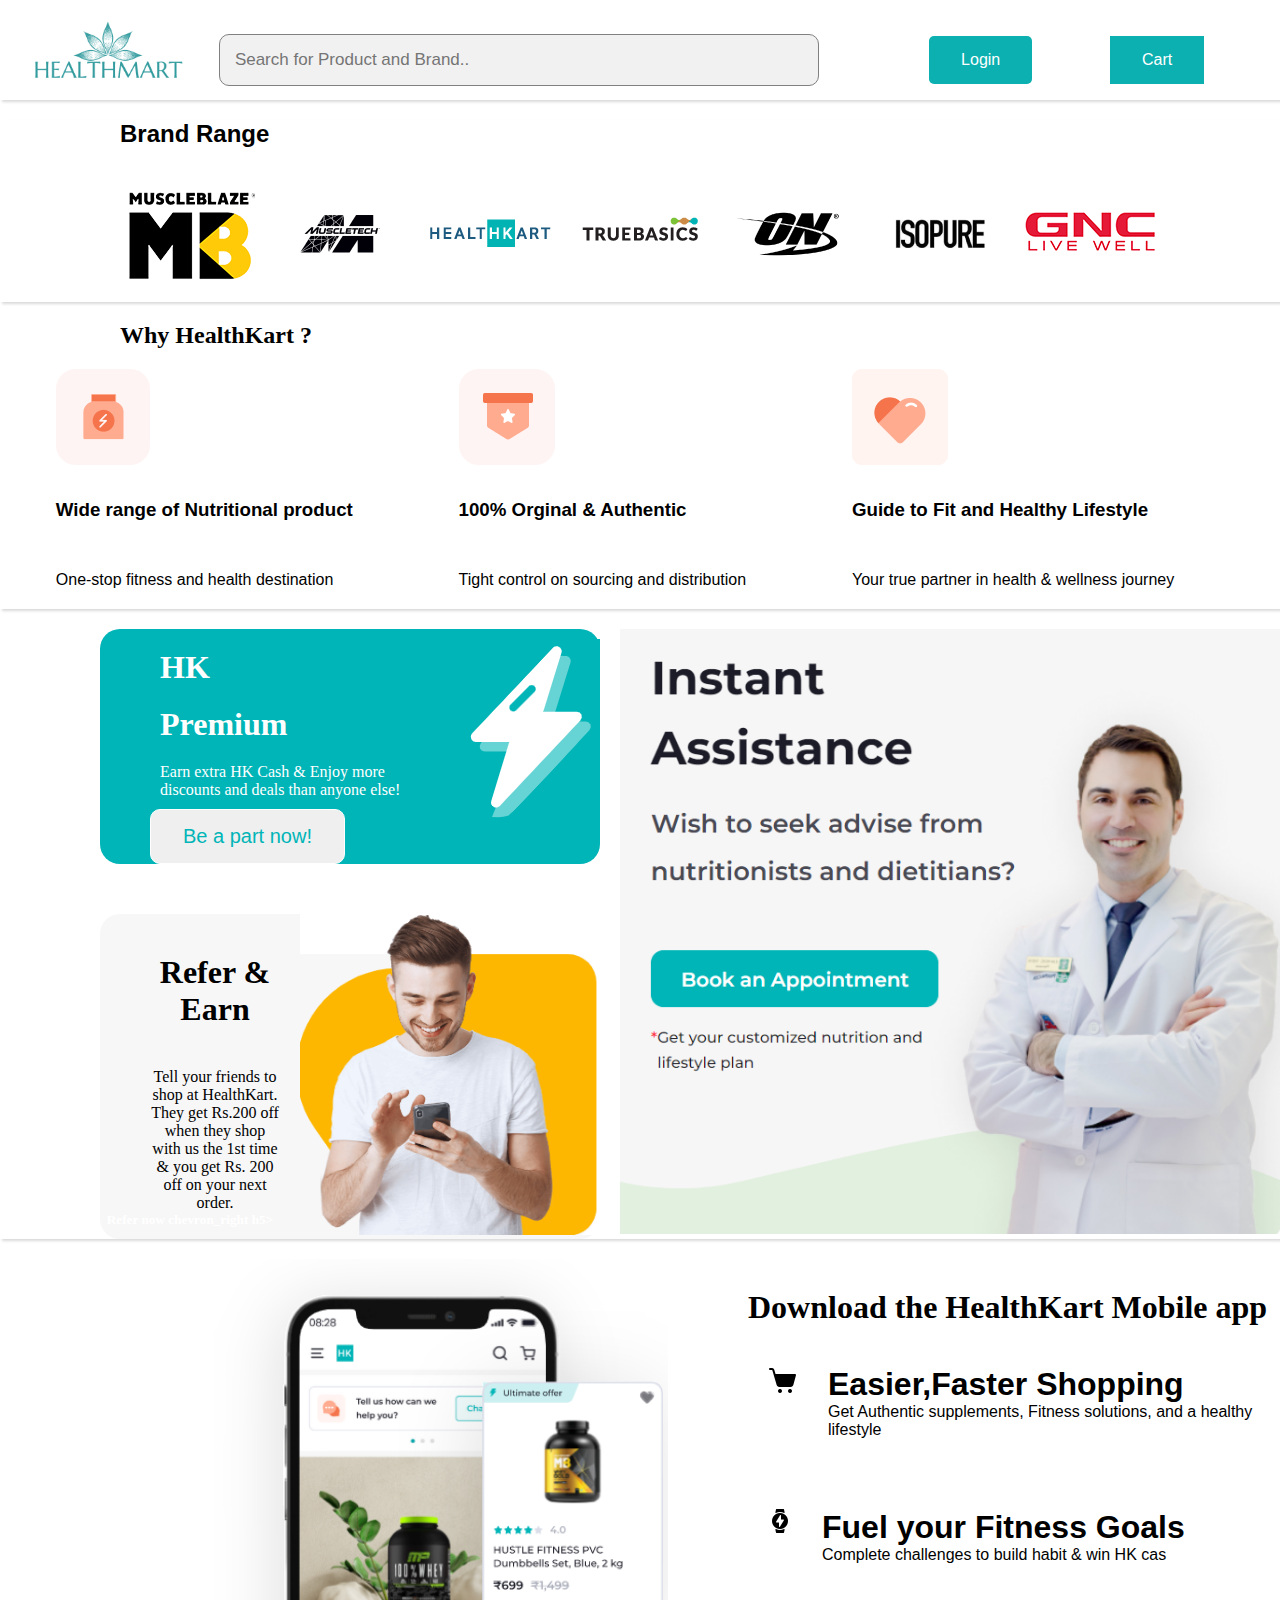
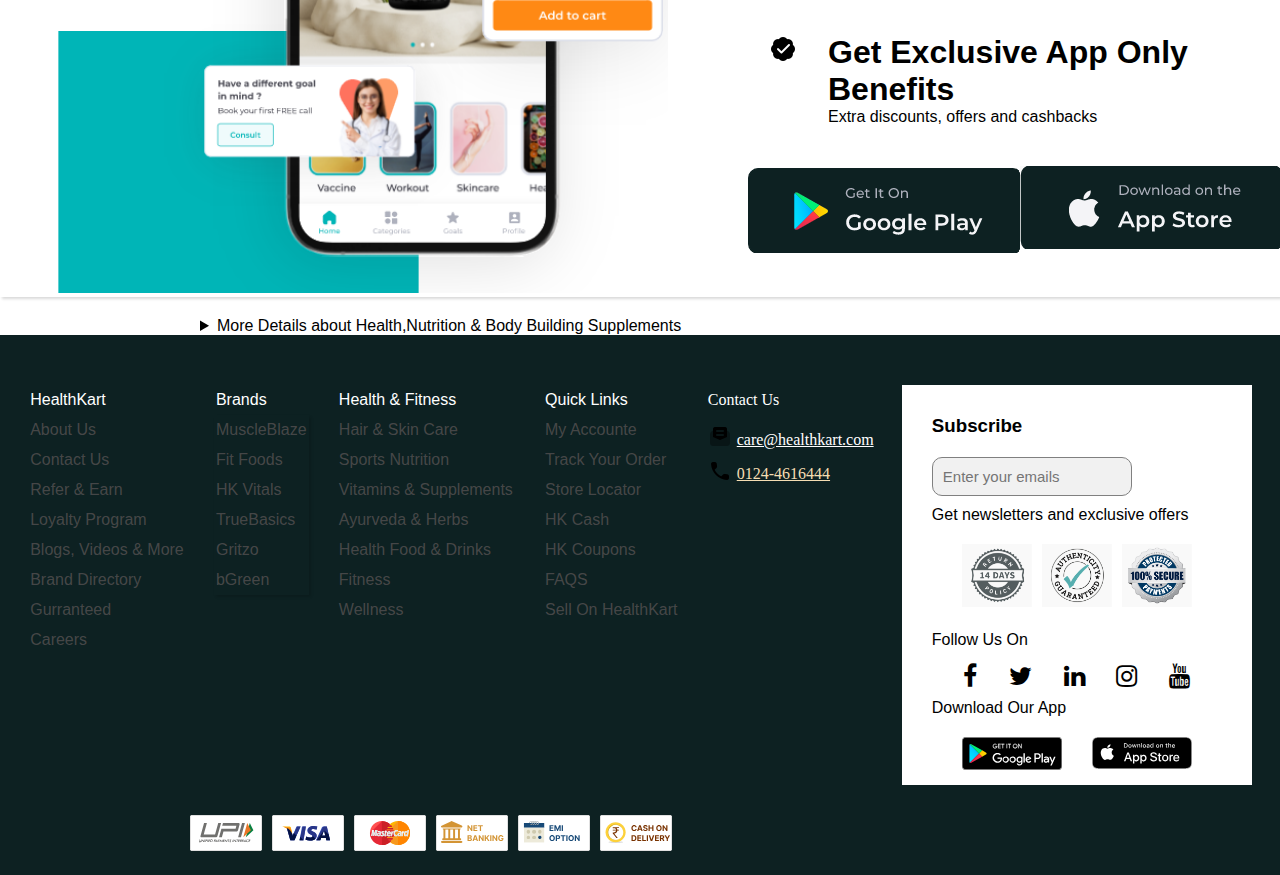
<file: images/index.html>
<!DOCTYPE html>
<html lang="en">
<head>
    <meta charset="UTF-8">
    <meta http-equiv="X-UA-Compatible" content="IE=edge">
    <meta name="viewport" content="width=device-width, initial-scale=1.0">

    <link rel="stylesheet" href="https://cdnjs.cloudflare.com/ajax/libs/font-awesome/4.7.0/css/font-awesome.min.css">
    <link rel="stylesheet" href="https://fonts.googleapis.com/css2?family=Material+Symbols+Outlined:opsz,wght,FILL,GRAD@20..48,100..700,0..1,-50..200" />
    

    <link rel="stylesheet" href="./index.css">
    <title>HealthKart</title>

    
</head>
<body>

   <nav>
    
    <div class="imgInput">
    <div id="logoImg">
        <img src="./new_logo.png" alt=""> 
    </div>

    <div class="search">

         <!-- <i class="fa fa-search"></i> -->
        <form class="example" action="action_page.php">

             <input type="text" placeholder="Search for Product and Brand.." name="search">
          </form>
    </div>
</div>
</div>

     <div class="loginCart">
    <div id="login">
       <button>Login</button>
       </div>

       <div id="cart">
        <button>Cart</button>
       </div>
    </div>
   </nav>

   
   <!-- <header class="header"> -->

    <!-- <div class="container">

        <div class="row">

            <!-- menu start here -->
           <!-- <div class="header-item item-center">

            <navbar class="menu">

                <ul class="menu-main">

                <li class="menu-item-has-children">
                   <i class="fa fa-bars"></i> 
                   <a href="#" class="shop">Shop By Category</a>

                   <div class="sub-menu ">
                    <ul class="cat">
                        <li><a href="#">Sports Nutrition </a></li>
                        <li><a href="#">Vitamins & Supplements</a></li>

                        <li><a href="#">Ayurveda & Herbs</a></li>

                        <li><a href="#">Health Food & Drinks</a></li>

                        <li><a href="#">Fitness</a></li>

                        <li><a href="#">Wellness</a></li>
                    </ul>
                   </div>

                   <div class="protines">
                    <div class="protins-data">
                        <ul>
                            <tr>


                            </tr>
                           
                        </ul>
                    </div>
                   </div>

                </li>

                
                <li>
                    <a href="#">Best Sellers</a>
                </li>

                
                <li>
                    <a href="#">Brands</a>
                </li>

                
                <li>
                    <a href="#">Deals</a>
                </li>

                
                <li>
                    <a href="#">Blogs</a>
                </li>

                
                <li>
                    <i class="fa fa-gift"></i><a href="#">Gift Card</a>
                </li>

                
                 <li>
                    <a href="#">Custom Support</a>
                </li>
               
                
                <li class="location">
                
                    <i class="material-symbols-outlined">
                        location_on
                    </i><a href="#">location</a>
                </li>
             </ul>
            </navbar>

           </div>


        </div> 
    </div> --> 
   <!-- </header> - -->

 
  
    <div class="brand">


        <div class="brand-range">

            <h2 class="para">
                Brand Range
            </h2>
        </div>
        
        <div id="brandImg">


            <div id="MB">
                <img src="./MB.webp" alt="">
            </div>

            <div class="muscletech">
    
                <img src="./muscletech.webp" alt="">
            </div>

              <div id="healthKartImg">
                <img src="./healthKart.webp" alt="">
              </div>

              <div id="trueBasics">
                <img src="./truebasics.webp" alt="">
              </div>

              <div id="on">
                <img src="./ON.webp" alt="">
              </div>

              <div id="isopure">
                <img src="./ISOPure.webp" alt="">
              </div>

              <div id="gnc">
                <img src="./GNC.webp" alt="">
              </div>

              <!-- <div id="dym">
                <img src="./Dymatize.webp" alt="">
              </div> -->

        </div>
        
    </div>

    <div id="whyHelthKart">

       <div class="healthKartQues">

        <h2 class="why">
            Why HealthKart ?
        </h3>
       </div>

       <div class="whyHealthKartAns">

        <div class="wideRang">

            <img src="./wideRange.webp" alt="">
            <h3 class="para-1">Wide range of Nutritional product</h4>

            <p class="para-1">
                One-stop fitness and health destination
            </p>
        </div>

        <div class="Original-Auth">

            <img src="./originalOnthi.webp" alt="">
            <h3 class="para-1">100% Orginal & Authentic</h4>

            <p class="para-1">
                
                Tight control on sourcing and distribution
            </p>
        </div>

        <div class="Guide-to-fit">

            <img src="./heart.webp" alt="">
            <h3 class="para-1">Guide to Fit and Healthy Lifestyle</h4>

            <p class="para-1">
                
                Your true partner in health & wellness journey
                
            </p>
        </div>


       </div>

    </div> 
    <div class="main-container">
    <div class="container">

        <div class="premium-earn">

            <div class="premium-para">
               
            <h1 class="pm">HK</h1>
            <h1 class="pm">Premium</h1>

            <p class="pm">Earn extra HK Cash & Enjoy more discounts and deals than anyone else!</p>
            <button class="pmBut">Be a part now!</button>
            </div>
            
            <div class="premium-img">
                <img src="./primum-new.png" alt="">
            </div>

        </div>
        <div class="earn">
            <div class="earn-data">
            <h1 class="earn-para">Refer & Earn</h1>
            <p class="earn-para">
                Tell your friends to shop at HealthKart. They get Rs.200 off when they shop with us the 1st time & you get Rs. 200 off on your next order.
            </p>
            <h5 class="refer">Refer now <span class="material-icons-outlined">
                chevron_right
                </span> h5>
            </div> 
            
            <div class="earn-img">
                <img src="./man-phone.png" alt="">
            </div>
        </div>
    </div>

    <div class="doctor-container">
        <img src="./doctor_new.png" alt="">
    </div>
</div>



<!-- container 4 starts here -->
<div class="container-2">

    <div class="phone-img">
        <img src="./phone-mix.png" alt="">
    </div>

     <div class="download">
        <div class="heading">
            <h1 class="download-para">Download the HealthKart Mobile app</h1>
        </div>
        

        <div class="shoping">
        <div class="cart-img">
            <img src="./cart.png" alt="">
        </div>
        <div class="cart-para">
            <h1>Easier,Faster Shopping</h1>
            <p>Get Authentic supplements, Fitness solutions, and a healthy lifestyle</p>
        </div>
            

        </div>

        <div class="fuel">
            <div class="fuel-img">
                <img src="./watch-fuel.png" alt="">
            </div>
            <div class="fuel-para">
                <h1>Fuel your Fitness Goals</h1>
                <p>Complete challenges to build habit & win HK cas</p>
            </div>
                
    
            </div>

            <div class="verified">
                <div class="verified-img">
                    <img src="./verified-account.png" alt="">
                </div>
                <div class="verified-para">
                    <h1>Get Exclusive App Only Benefits</h1>
                    <p>Extra discounts, offers and cashbacks</p>
                </div>
                    
        
                </div>
                <div class="store">
                    <div class="google-play">
                     <img src="./google.png" alt="">
                    </div>
                    <div class="app-store">
                    <img src="./apple_store.png" alt="">
                    </div>
                </div>
    </div> 

    
</div>

<!-- conatiner 5 starts here -->

<div class="details">
    <details>
        <summary>More Details about Health,Nutrition & Body Building Supplements</summary>
      
        <div class="first-datails">

            <h5>HealthKart Health, Nutritional & Bodybuilding Supplements Destination</h5>

            <p class="para-cont5">HealthKart was established in March 2011. This company started with a few employees but transitioned into a full-fledged online platform within just a few years. By 2019, HealthKart introduced the certified, well-known Indian and international brands to its platform, and that is increasing in number each passing year.</p>
    
            <p class="para-cont5">Today HealthKart has become the best in its game because of:</p>
    
            <ul>
                <li>
                    Great online appearance
                </li>
    
                <li>Informational content</li>
    
                <li>Loyalty programs for its customers to experience hassle-free and pocket-friendly shopping experiences.</li>
                <li>Better services and authentic products</li>
                <li>Overall, HealthKart focuses on covering every single requirement related to health and fitness.</li>
            </ul>
        </div>
        <hr>
        <div class="healthkart-special">

            <h5>
                What Makes HealthKart Special?
            </h5>
            <p class="para-cont5">HealthKart is dedicated to providing everything that you will need in your journey towards a fitter you. From whey protein, vitamin c tablet, fat burners, mass gainers, weight gainers to herbal supplements like shatavari churna, to other bodybuilding supplements and nutritional supplements that you need, HealthKart is your one stop shop. There are several features that set HealthKart apart, such as:</p>

            <ul>
                <li>
                    The widest range of top bodybuilding supplements.
                </li>
                <li>Option to compare products before purchasing them.</li>
                <li>Learn about the products that you are purchasing in detail</li>
                <li>Benefit from exclusive discounts and offers</li>
                <li>Buy only authentic products sourced directly from the manufacturers.</li>
                <li>Highest safety standards.</li>
                <li>Easy return and delivery policies.</li>
            </ul>
            
        
        </div>
        <hr>

       
       
        <div class="house-of-healthkart">
            <h5>House Of HealthKart: Affordable Health Supplements Are At A Click Away</h5>

            <p class="para-cont5">For all fitness enthusiasts, the right nutrition is of prime importance. Ensuring that your body gets the fuel it needs to keep up with your rigorous fitness regime is not easy, given the time constraints and busy schedules. HealthKart resolves this dilemma by bringing to you premium high-performance top nutritional products and online health consultation under one portal. This allows you to compare, choose and purchase the right products for your requirements and to match your training schedule perfectly. HealthKart is your ideal platform for all nutrition, health and fitness products. We serve millions of customers through our dedicated online and offline channels to ensure that they are able to reach their fitness goals, whether they are general or specific.</p>
           
        </div>
        <hr>
        <div class="sports-nutrition">
            <h5>Sports Nutrition Supplement : Fuel Your Workout Regime</h5>
            <p class="para-cont5">Our sports nutrition supplements range include a variety of powders, drinks, and pills that are especially formulated to enhance athletic performance or fill the dietary gaps who are into sports or workout on a regular basis. But we recommend talking to your doctor first before choosing any supplement to avoid any side effects in the future. Because working with a dietician or specialist will help you make the best decision about including sports supplements in your diet to meet your athletic and health goals.</p>
            <ul>
                <li>
                    <strong> Whey Protien:</strong><span>If you are into bodybuilding, whey protein make for an essential part of your diet. It is enriched with premium quality protein for better muscle build up and post workout recov</span>
                </li>
                <li><strong>Whey Protein Isolate:</strong><span>Enriched with higher protein content, less carbs, lactose and fat, whey Protein Isolates is ideal for all those striving for lean muscle gains. You can choose the one as per your taste and preference</span></li>
                <li><span>Mass Gainer:</span><span>Enriched with healthy carbs and protein, mass gainers make for an ideal bulking supplement for bodybuilders and weight trainers.</span></li>
                <li><strong>BCAA:</strong><span>Recover from muscle breakdown post a heavy duty workout, BCAAs play a vital role in speedy and effective recovery of muscles.</span></li>
                
            </ul>
            
        </div>
        <hr>
       
        <div class="vitamin">
           <h5>Vitamin & Supplements : For One’s Overall Well-Being</h5>

           <p class="para-cont5">Vitamins and minerals are one of the two main types of nutrients that the body needs to survive and to stay in optimal health. There are 13 essential vitamins that the body needs to keep working properly, and minerals also help in proper body function. Minerals are the elements that can be found on the earth and in a variety of foods. It is better to get all these nutrients from your food instead of a pill. However, nowadays, it is not possible to get all the nutrients from the food, and that's where vitamins and minerals supplements come in. At HealthKart, we have got multivitamins in liquid, pill, and gummy form to suit every age group nutritional requirement.</p>
           <ul>
            <li><strong>Multivitamin :</strong><span>Multivitamin Capsule helps build up body immunity to fight off infections. At HealthKart, we have got varieties of multivitamin capsules to meet your nutrition requirements.</span>

            </li>
            <li><strong>Omega 3 :</strong><span>For good immunity, endurance, and strength consider adding Omega 3 Capsule in your daily diet.
                Fish Oil : Whether its immunity, inflammation issues in the body or to build up endurance fish oil capsules are the best pick. Overall, it offers benefits from tip to toe.</span></li>
            <li><strong>Biotin:
            </strong><span>It is essential for good hair, skin and nails. Biotin is a part of the vitamin B family and helps in keeping up good overall health of the body. Also, for better vision health try lutein and zeaxanthin.</span></li>
            <li><strong>Fish Oil :</strong><span>Whether its immunity, inflammation issues in the body or to build up endurance fish oil capsules are the best pick. Overall, it offers benefits from tip to toe.</span></li>
            <li><strong>Calcium</strong><span>Give your bones the right nourishment with Calcium in your diet.</span></li>
            
        </ul>
        
        </div>
        <hr>
       
        <div class="ayurveda">
            <h5>Ayurveda & Herbs: For Better Immunity & Strength</h5>
            <p class="para-cont5">Ayurveda is a perfect combination of science and healthy living. It is famous for its amazing natural healing ways that improve general wellness and balance the human body and mind. The ayurvedic herb is the essential part of the ayurvedic medicine system. Ayurveda herbs have been in use since ancient times to boost immunity, healthy hair, skin, etc and to promote mental clarity. The active ingredients are derived from flowers, roots, bark and leaves. Herbs and efficient in balancing the level in body and mind.</p>

            <ul>

            <li><strong>Safed Musli :</strong><span>Looking for safe and effectives ways to improve sexual performance issues or general overall health in both men and women? Go for Safed musli powder and horny goat weed capsules as they are mainly used to treat stress-related issues.</span></li>
            <li><strong>Green Coffee Bean Extracts</strong><span>It plays a vital role in weight management. Green coffee beans also helps in appetite control & boosts the metabolism of the body.</span></li>
            <li><strong>Green Tea Extract :</strong><span>For good immunity and good weight management green tea extract is the right choice.</span></li>
            <li><strong>Garcinia Cambogia:</strong><span> If you are looking for something that helps in controlling appetite and boost metabolism, garcinia cambogia extract is what you need.</span></li>
            <li><strong>Wheat Grass: </strong><span>Wheatgrass is loaded with antioxidants and nutrients and provides various health benefits. Wheat grass powder improves metabolism and helps in weight loss. It's an ideal choice if you want to maintain your weight, as it is low in calories and contains no fat.</span></li>
            <li><strong>Milk Thistle:</strong><span>It is enriched with powerful antioxidants which help the body to flush out toxins more effectively. Milk thistle is a dietary supplement which is used for hepatitis, indigestion, diabetes, and other conditions.</span></li>

            <li><strong>Bhringraj:</strong><span>This amazing herb powder offers various health benefits such as it is effective in managing liver toxicity and high cholesterol. Bhringraj powder can also prevent seizures and promote heart health.</span></li>
            </ul>
          
        </div>
        <hr>

        <div class="healthakart-right">
            <h5>Why HealthKart Is The Right Choice For Health Supplements</h5>

            <ul>
                <li><strong>Get a wide range of products in one go:</strong><span>No matter what supplements you need, we make sure that you can find it on HealthKart. Our wide range of products includes whey protein, mass gainers, fish oil, amino acids and any other health supplement that you may require. This allows buyers to compare the prices and features such as the nutritional value of the products before purchasing them.</span></li>
                <li><strong>Invest only in authentic brands:</strong><span>Every product that you order with Healthkart guarantees authenticity and is sourced directly from the manufacturer and tested to ensure that it is safe for you to consume. This includes premium brands and products such as ON Gold Standard Whey Protein, MuscleBlaze Whey Gold, Ultimate Nutrition Prostar, Muscletech Nitrotech and a lot more.</span></li>
                <li><strong>Detailed information on all products:</strong><span>Before you purchase a product such as Whey Protein Isolate or a Whey Protein Concentrate, ensure that you understand the features of the product and what you exactly need to reach your fitness goals. HealthKart provides detailed information on every product including nutritional content, when to use it, why you need it and even how you must use it. This allows customers to make an informed decision each time.</span></li>
                <li><strong>Consultations with experts:</strong><span>HealthKart gives you access to a panel of experienced and certified fitness experts and nutrition experts to answer any query that you may have with respect to your health and fitness. You can call or send emails to connect with these experts to have your queries resolved at absolutely no cost.</span></li>
                <li><strong>Shop by goals:</strong><span>The products that are available on HealthKart are segregated as per the goals and concerns that they address. You can choose products for a range of health and fitness concerns such as lean muscle building, weight gain, weight loss, diabetic care, skin and hair care, bone and joint care, heart care, brain and memory and also immunity. You can also find products focused on Men’s Health, Women’s Health, Elderly Health and Children’s Health specifically.</span></li>
            </ul>
        </div>
        <hr>
       
    </details>

</div>
<!-- last container footer -->
<footer>

<div id="footer">

<div class="footer-info">

    <div class="aboutUs">
    <li>
        <a href="#" class="shop">HealthKart</a>
    </li>
          <div class="cont-abt">
          
            <li ><a href="#">About Us </a></li>
            <li><a href="#">Contact Us</a></li>

            <li><a href="#">Refer & Earn</a></li>

            <li><a href="#">Loyalty Program</a></li>
            <li><a href="#">Blogs, Videos & More</a></li>
            <li><a href="#">Brand Directory</a></li>

            <li><a href="#">Gurranteed</a></li>

            <li><a href="#">Careers</a></li>

          </div>
            
        
   </div>
        


    <div class="brand-foot">

     <li>
        <a href="#" class="shop">Brands</a>
     </li>
       
            <div class="brand">
                <li ><a href="#">MuscleBlaze </a></li>
                <li><a href="#">Fit Foods</a></li>
    
                <li><a href="#">HK Vitals</a></li>
    
                <li><a href="#">TrueBasics</a></li>
                <li><a href="#">Gritzo</a></li>
                <li><a href="#">bGreen</a></li>
            </div>
            
            
    </div>

    <div class="health">

        <li>
            <a href="#" class="shop">Health & Fitness</a>
        </li>
           

        <div class="health-fit">

            <li ><a href="#">Hair & Skin Care
            </a></li>
               <li><a href="#">Sports Nutrition</a></li>
   
               <li><a href="#">Vitamins & Supplements</a></li>
   
               <li><a href="#">Ayurveda & Herbs</a></li>
               <li><a href="#">Health Food & Drinks</a></li>
               <li><a href="#">Fitness</a></li>
               <li><a href="#">Wellness
            </a></li>

        </div>
           
            
       </div>

       <div class="quick">

        <li>
            <a href="#" class="shop">Quick Links</a>
        </li>
         
           <div class="quick-links">

            <li ><a href="#">My Accounte
            </a></li>
               <li><a href="#">Track Your Order</a></li>
   
               <li><a href="#">Store Locator</a></li>
   
               <li><a href="#">HK Cash</a></li>
               <li><a href="#">HK Coupons</a></li>
               <li><a href="#"> FAQS</a></li>
               <li><a href="#">Sell On HealthKart

            </a></li>
               

           </div>
               
       </div>

       <div class="contact-us">

             Contact Us
        <div class="mesg-class">

            <div class="mesg-img">
                <img src="./message.png" alt="">
               </div>
               <div>
               <a href="#">care@healthkart.com
            </a>
               </div>
              

        </div>

        <div class="call-class">

            <div class="call-img">
                <img src="./phone.png" alt="">
               </div>
               <div>
                <a href="">0124-4616444</a>
               </div>
              

        </div>
        

       </div> 
      


       <div class="subscribe">

           <div>
            <h3>Subscribe</h3>
           </div>
           <div class="eamil-form">
              <form class="email" action="action_page.php">
  
                 <input type="text" placeholder="Enter your emails" name="search">

                
               </form>
               <p class="offers">Get newsletters and exclusive offers</p>
              
           </div>

           <div class="offers-img">

            <div class="days">
                <img src="./14_days.png" alt="">
            </div>
            <div class="garantiee">
                <img src="./aunth_garantiee.png" alt="">
            </div>
            <div class="secure">
                <img src="./secure.png" alt="">
            </div>
           </div>

           <div class="follow-us" >
            <p>Follow Us On</p>

            <div class="social-media-img">
                <div class="face">
                    <i class="fa fa-facebook"></i>
                </div>
                <div class="twiter">
                    <i class="fa fa-twitter"></i>
                </div>
                <div class="linked-in">
                    <i class="fa fa-linkedin"></i>
                </div>

                <div class="insta">

                    <i class=" fa fa-instagram"></i>

                </div>

                <div class="tube">
                    <i class="fa fa-youtube"></i>
                </div>
            </div>
           </div>
           <div>
           <p class="download-appstore">Download Our App</p>
           <div class="download-app">
            
            <div class="google-play">
                <img src="./google-badge.svg" alt="">
            </div>

            <div class="apple-app">
                <img src="./app-store-new.svg" alt="">
            </div>
           </div>
           </div>
       </div>

</div>




   <div class="footer-img">

      <div>
        <img src="./upi.svg" alt="">
      </div>

      <div>
        <img src="./visa-new.svg" alt="">
      </div>
    <div>
        <img src="./master-card.svg" alt="">
    </div>
    <div>
        <img src="./net-baking.svg" alt="">
    </div>
    <div>
        <img src="./emi.svg" alt="">
    </div>
    <div>
        <img src="./cash.svg" alt="">
    </div>

    </div>
 
</div>



</footer>




</body>
</html>
</file>
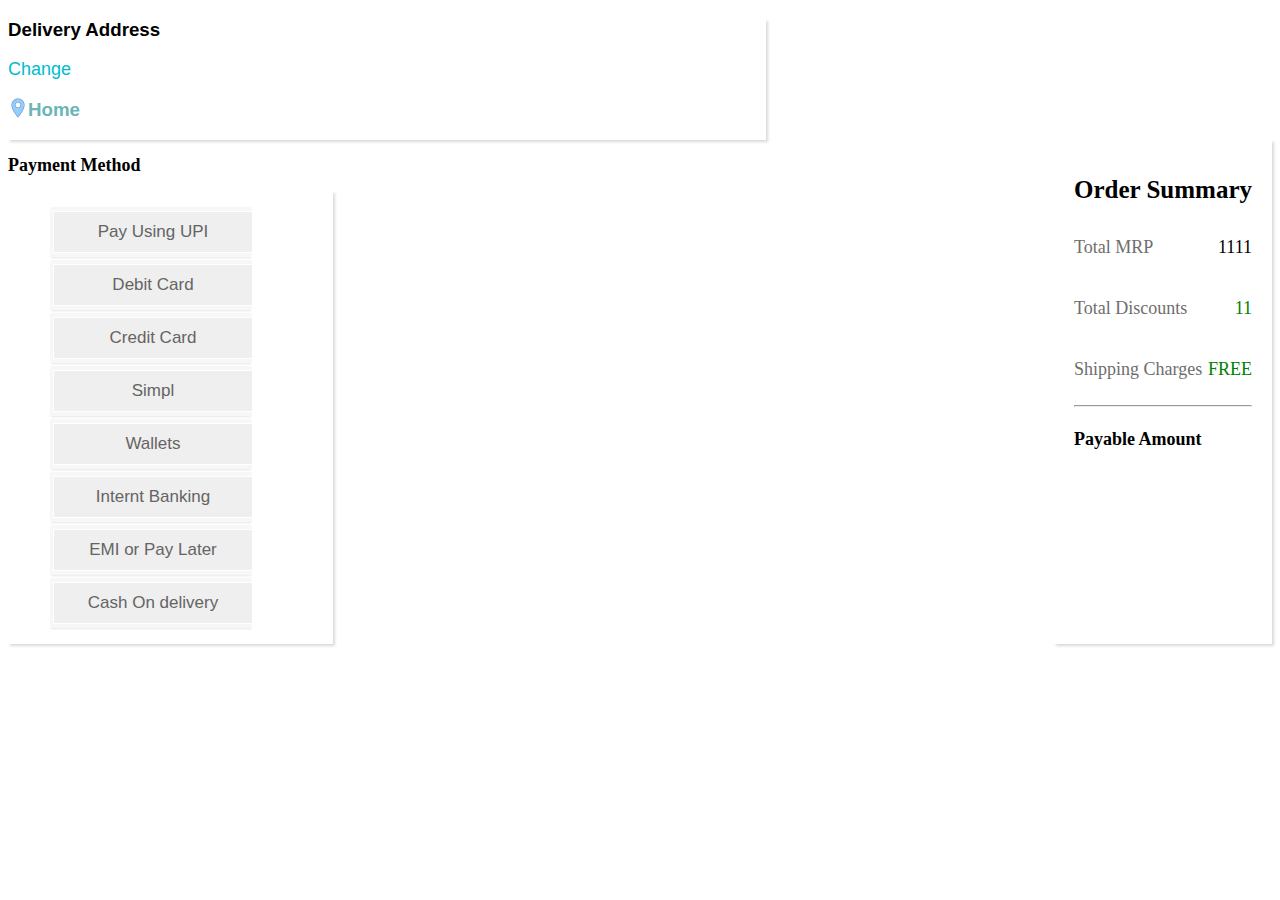
<file: payment.html>
<!DOCTYPE html>
<html lang="en">
<head>
    <meta charset="UTF-8">
    <meta http-equiv="X-UA-Compatible" content="IE=edge">
    <meta name="viewport" content="width=device-width, initial-scale=1.0">
    <link rel="stylesheet" href="https://cdnjs.cloudflare.com/ajax/libs/font-awesome/4.7.0/css/font-awesome.min.css">

    <link rel="stylesheet" href="https://fonts.googleapis.com/css2?family=Material+Symbols+Outlined:opsz,wght,FILL,GRAD@20..48,100..700,0..1,-50..200" />

    <link rel="stylesheet" href="./payment.css">
    <title>Payment page</title>
</head>
<body>


<div class="holeAddresData"> 

  <div class="address">  

    <div id="delivAdd">

        
        <div class="delivery-add">
            <h3>Delivery Address</h3>
        </div>
    
        <div class="change">
            <!-- <h3 class="change-para">Change</h3> -->
            <a href="#" class="change-para">Change</a>
        </div>

      <div class="appended-add">
          
        <div class="home-lock">
        
            <div class="location-img">
       
                <img src="./payment-img/icone-location.jpg" alt="">
    
            </div>
    
            <div class="home-lock"><h3 class="home-para">Home</h3>
            </div>

            <span id="addres-para">
                <!-- local storage address append here  -->
            </span> 

        </div>

        
      </div>
     </div>
   </div>

   
  <!-- Payment Method conatainer  start here -->
   
  <div class="payment-method">

    <div class="payment-new-method">
        <div class="method-heading">
            <h2>Payment Method</h2>
        </div>
    
        <div class="paymentData">
    
            <div class="payment-list">
    
                <ul>
                 <li><button id="UPI">Pay Using UPI</button></li>
                 <li><button id="Debit-Card">Debit Card</button></li>
                 <li><button id="credit" >Credit Card</button></li>
                 <li><button id="simpl">Simpl</button></li>
                 <li><button id="wallets">Wallets</button></li>
                 <li><button id="internet">Internt Banking</button></li>
                 <li><button>EMI or Pay Later</button> </li>
                 <li>
                <button id="cashOn">Cash On delivery</button></li>
                </ul>
         
             </div>
         
             <div id="payment-method-card">
                 <!-- append here payemnt-card -->
    
                 <!-- <div class="debit-card">
    
                    <div>
                        <h2>Add a new card</h2>
                    </div>
                    <div class="enterName-card">
                        <input type="text" name="" id="input-debit-card" placeholder="Please enter name on card"/>
                    </div>
                    <div id="debit-card-num">
                        <input type="text" name="cardno" id="atm-num" placeholder="4352XXXXXXXX2235" maxlength="19" onkeypress="cardspace()"/>
                    </div>
                     <div class="debitcard-info">
                    <select name="" id="expiry-month">
                        <option value="">Expiry MM</option>
                        <option value="1">1</option>
                        <option value="2">2</option>
                        <option value="3">3</option>
                        <option value="4">4</option>
                        <option value="5">5</option>
                        <option value="6">6</option>
                        <option value="7">7</option>
                        <option value="8">8</option>
                        <option value="9">9</option>
                        <option value="10">10</option>
                        <option value="11">11</option>
                        <option value="12">12</option>
                    </select>
                    <select name="" id="expiry-year">
    
                        <option value="">Expiry YY</option>
                        <option value="2023">2023</option>
                        <option value="">2024</option>
                        <option value="">2025</option>
                        <option value="">2026</option>
                        <option value="">2027</option>
                        <option value="">2028</option>
                        <option value="">2029</option>
                        <option value="">2030</option>
                        <option value="">2031</option>
                        <option value="">2032</option>
                        <option value="">2033</option>
                        <option value="">2034</option>
                        <option value="">2035</option>
                        <option value="">2036</option>
                        <option value="">2037</option>
                        <option value="">2038</option>
                        <option value="">2039</option>
                        <option value="">2040</option>
                    </select>
                    <div class="cvv">
                        <button class="cvv-num">CVV</button>
                        <input type="text" name="" id="input-debit-card" class="cvv-num" placeholder="CVV"/>
                        
                    </div>
    
                    </div>
                    <div class="check-box">
                        <input type="checkbox" name="" id=""><span>
                            Save your card as per the RBI guidelines. You can delete it later if you change your mind.
                        </span>
                     </div>
                     <div id="securely-payment">
                        <a href="">Securely Pay</a>
                       
                        </div>
                 </div>
              -->
             </div>
         
        </div>
    
        
    
      </div>
      <div class="demo">
        <div class="box-id">

            <div id="orderSummary">
                <h1>Order Summary  <span id="totalitem"></span></h1>
                <div>
                    <p class="gray">Total MRP</p>
                    <p id="totalmrp">1111</p>
                </div>
                <div>
                    <p class="gray">Total Discounts</p>
                    <p id="totaldiscount" class="green">11</p>
                </div>
                <div>
                    <p class="gray">Shipping Charges</p>
                    <p class="green">FREE</p>
                </div>
                <hr>
                <div>
                    <h2>Payable Amount</h2>
                    <h2 id="paytm"></h2>
                </div>
                
            </div>
    
        </div>
      </div>
    </div>

    
 </div>
  

</body>
<script>
//     function validateForm() {
//   var x = document.forms["myForm"]["fname"].value;
//   if (x == "") {
//     alert("Name must be filled out");
//     return false;
//   }
// }

// let textData=document.getElementById("text-inp")
// let spandata=document.getElementById("vikas")

// document.querySelector("#text-inp").oninput(()=>{

//     spandata.innerText=textData.value
//     console.log(textData.value)
// })


// let confirmCashBut=document.getElementById("confirm-cash-order")




</script> 

<script src="./payment.js"></script>
</html>
</file>
<file: images/index.css>
*{
    margin: 0;
    box-sizing: border-box;

    /* background-color:rgb(244,244,244) */

}


.brand{
    box-shadow: rgba(0, 0, 0, 0.15) 1.95px 1.95px 2.6px;

    /* border: 1px solid red; */
}

.para{
    /* border: 1px solid red; */
 font-family: sans-serif;
 margin-top: 20px;
 padding-left: 120px;
   
}


#brandImg{

    display: flex;
    /* width: 80%; */
    margin-top: 20px;
     gap: 20px;
    justify-content: center;
  /* justify-content:space-between; */
    
    
    /* border: 1px solid red */
}



#whyHelthKart{
    box-shadow: rgba(0, 0, 0, 0.15) 1.95px 1.95px 2.6px;


}
.why{

    padding-left: 120px;
    /* border: 1px solid blue; */
}

.healthKartQues{

    /* border: 1px solid red; */

    margin-top: 20px;
 
   
}
.healthKartQues>h2{

    padding-right: 100px;
    /* border: 1px solid red; */
}

.whyHealthKartAns{

    /* border: 1px solid green; */

    display: flex;
    margin-top: 20px;

  justify-content: space-evenly;
    
}

.para-1{
    /* border: 1px solid red; */
 font-family: sans-serif;
 margin-top: 20px;
    padding-top: 10px;
    padding-right: 50px;
    padding-bottom: 20px;
}
.main-container{
    display: flex;
   /* width: 90%; */
   box-shadow: rgba(0, 0, 0, 0.15) 1.95px 1.95px 2.6px;
   gap: 20px;
    /* border: 1px solid red; */
    /* justify-content: space-around; */ 
}

.container{
 /* display: flex; */
 width:40%;
 margin-left: 100px;
     
    margin-top: 20px;
    /* border: 1px solid green; */
}

.premium-earn{

    display: flex;
    /* width: 33%; */
   /* gap: 50px; */
    color: white;

    background-color: rgb(0,181,183);

    /* border: 1px solid red; */
    justify-content: space-evenly;

    border-radius: 20px;

    padding-left: 50px;

    padding-top: 10px;
}

.pm{

    /* border: 1px solid red; */

    padding: 10px;
    border-radius: 15px;
}
.pmBut{
    padding: 15px 32px;
    border: 1px solid white;

    cursor: pointer;
     
    font-size: 20px;

    border-radius: 10px;

    color: rgb(0,181,183);

    font-family: sans-serif;

}

.earn{
    display: flex;
    /* width: 36%; */
   
    gap: 20px;
    color: white;

    margin-top: 50px;

    background-color:rgb(247,247,247);

    /* border: 1px solid red; */
    justify-content: space-evenly;

    border-radius: 20px;
    text-align: center;

    

    /* padding-left: 50px;
    

    padding-top: 10px; */
}

.earn-para{
   color: black;
   /* background-color: red; */
   background-color:rgb(247,247,247);
  margin-top: 40px;
   padding-left: 50px;
   /* padding-top: 5px; */
}
.earn-img img{
     
    width: 300px;
    background-color:rgb(247,247,247) ;
    /* padding-bottom: 100px; */
}

.doctor-container{
    /* border: 1px solid forestgreen; */
    padding-top: 20px;

    /* width: 300px; */
}
.doctor-container img{
    width: 660px;
}

.container-2{
    display: flex;

    justify-content: center;

    gap: 50px;
    box-shadow: rgba(0, 0, 0, 0.15) 1.95px 1.95px 2.6px;

    /* height: 500px; */

    padding-top: 20px;
    /* border: 1px solid blueviolet; */

    /* text-align: center; */
}
.phone-img img{
    width: 700px;
}
.heading{

    padding-bottom: 20px;
}
.download{

    /* border: 1px solid blue; */
    padding: 30px;
}

.shoping{
    display: flex;

    /* border: 1px solid red; */
    gap: 30px;

    padding: 20px;
    font-family: sans-serif;
   
}
.shoping:hover{

    border:1px solid rgb(0,181,183);

    border-radius: 20px;
    

    cursor: pointer;

}
.fuel{
    display: flex;

    /* border: 1px solid rgb(43, 9, 167); */

    font-family: sans-serif;

    padding: 20px;
    gap: 30px;
    margin-top: 30px;
}

.fuel:hover{

    border:1px solid rgb(0,181,183);

    border-radius: 20px;

    cursor: pointer;

}
.verified{
    display: flex;

    /* border: 1px solid rgb(2, 128, 15); */

    border-radius: 20px;

    padding: 20px;
    font-family: sans-serif;
    gap: 30px;

    margin-top: 30px;
}

.verified:hover{

    border:1px solid rgb(0,181,183);

    border-radius: 20px;

    cursor: pointer;

}

.store{
    display: flex;
    justify-content: space-evenly;
    margin-top: 20px;

}

.details{
 display: flex;
padding-left: 200px;
margin-top: 20px;

    text-align: justify;
    /* text-align: center; */
   /* align-items: center; */
   /* border: 1px solid red; */
   font-family: sans-serif;

    width: 80%;
}
.details div{
   
    padding-bottom: 30px;
    margin-top:50px;
    
    /* border: 1px solid red; */
}
.details details div h5{

    /* text-align: justify; */
    padding-left: 25px;
    /* border: 1px solid red; */
    color: rgb(31, 30, 30);
}


.para-cont5{
    /* border: 1px solid red; */
    /* line-gap-override: 3px; */
    padding-left: 25px;
    margin: 1em;
    color: rgb(140, 137, 137);
    
}
li{
    color: rgb(140, 137, 137);
}
li span{
    /* border: 1px solid red; */
    color: rgb(140, 137, 137);
}

li strong{
    color: rgba(0, 0, 0, 0.585);
}
nav{

    display: flex;

    /* width: 80%; */

    height: 100px;

    /* border: 1px solid red; */

    justify-content: space-evenly;
    padding-top: 10px;

    align-items: center;

   box-shadow: rgba(0, 0, 0, 0.15) 1.95px 1.95px 2.6px;;

    /* justify-content: center; */
}

.imgInput{
  display: flex;
  justify-content: space-evenly;
    /* padding-right: 100px; */

    width: 80%;
    /* border: 1px solid red; */

    align-items: center;

   /* box-shadow: rgba(0, 0, 0, 0.15) 1.95px 1.95px 2.6px;; */
}

.loginCart{
    display: flex;
  
    width: 40%;
    justify-content: space-evenly; 
    padding-top: 10px;

    
}
form.example input[type=text] {
    padding: 15px;
    font-size: 17px;
    border: 1px solid grey;
    float: left;
    width: 600px;
    background: #f1f1f1;
  
    margin-top: 10px;
    border-radius: 10px;
    /* background-color: rebeccapurple; */

    /* border: 1px solid red; */
  }
  form.example button {
     float: left;
    width: 100px;
    padding: 20px;
    background: #2196F3;
    color: white;
    font-size: 17px;
    border: 1px solid grey;
    border-left: none; 
    cursor: pointer; 
  }

  form.example button:hover {
    background: #0b7dda;
  }

  form.example::after {
    content: "";
    clear: both;
    display: table;
  }

#logoImg img{
    width: 150px;

    /* height: 100px; */
    /* border: 1px solid blue; */

    /* padding-top: 500px; */

    /* margin-top: 70px; */

   
}

#login button{

    /* background-color: #4CAF50; */
    border: none;
    color: white;
    padding: 15px 32px;
    text-align: center;
    text-decoration: none;
    /* display: inline-block; */
    font-size: 16px;
    margin: 4px 2px;
    cursor: pointer;
    border-radius: 5px;
    background-color: rgb(12, 176, 176);
}

#cart button{

    border: none;
    color: white;
    padding: 15px 32px;
    text-align: center;
    text-decoration: none;
    /* display: inline-block; */
    font-size: 16px;
    margin: 4px 2px;
    cursor: pointer;;
    background-color: rgb(12, 176, 176);
    font-family: sans-serif;

}

.menu{
    display: flex;
}

.menu-main{

    display: flex;

    
   width: 90%;
    padding-top: 20px;
    justify-content: center;

    box-shadow: -2px 2px 70px -25px rg(0,0,0,0.3);

    /* align-items: center; */
    justify-content: space-evenly;

    border: 1px solid red;
}



.menu li{

    list-style: none;
    /* border: 1px solid red; */
    align-items: center;
    text-align: center;
}

.shop:hover{
    visibility: visible;
    /* opacity: 1; */
}


.menu li a{
    text-decoration: none;

    /* color:rgb(175,129,87); */
    color:rgb(29,29,29);
    text-align: center;

    /* border: 1px solid red; */

    font-size: 15px;

    /* transition: color 0.3s ease; */

    font-family: sans-serif;
}



.material-symbols-outlined {
  font-variation-settings:
  'FILL' 0,
  'wght' 400,
  'GRAD' 0,
  'opsz' 10,

  


}
.shop:hover{
    border: 1px solid red;

    visibility: visible;


}


.cat{

    margin-top: 10px;

    /* visibility: hidden; */
}



.cat li{

    /* text-align: center; */

    /* border: 1px solid red; */

    padding: 10px;

    text-align: justify;



}




.footer-info {
    /* border: 1px solid red; */

    display: flex;
    /* justify-content: center; */

    padding-top: 50px;

    color: white;
    justify-content: space-evenly;
    background-color: rgb(13,33,34);

   
}

.aboutUs li{
    list-style: none;
   
}
.aboutUs li a{
    border: none;
    color: white;
    line-height: 30px;
    /* padding: 15px 32px; */
    /* text-align: center; */
    /* text-align: justify; */
    text-decoration: none;
    
    /* display: inline-block; */
    font-size: 16px;
    margin: 4px 2px;
    cursor: pointer;;
    /* background-color: rgb(12, 176, 176); */
    font-family: sans-serif;
}

.aboutUs li a:hover{
 border:1px solid white;
}


.brand-foot li{
    list-style: none;
   
}
.brand-foot li a{
    border: none;
    color: white;
    /* padding: 15px 32px; */
    /* text-align: center; */
    /* text-align: justify; */
    text-decoration: none;
    line-height: 30px;
    
    /* display: inline-block; */
    font-size: 16px;
    margin: 4px 2px;
    cursor: pointer;;
    /* background-color: rgb(12, 176, 176); */
    font-family: sans-serif;
}

.brand-foot li a:hover{
 border:1px solid white;
}

.health li{
    list-style: none;
   
}
.health li a{
    border: none;
    color: white;
    /* padding: 15px 32px; */
    /* text-align: center; */
    /* text-align: justify; */
    text-decoration: none;
    line-height: 30px;
    
    /* display: inline-block; */
    font-size: 16px;
    margin: 4px 2px;
    cursor: pointer;;
    /* background-color: rgb(12, 176, 176); */
    font-family: sans-serif;
}

.health li a:hover{
 border:1px solid white;
}

.quick li{
    list-style: none;
   
}
.quick li a{
    border: none;
    color: white;
    /* padding: 15px 32px; */
    /* text-align: center; */
    /* text-align: justify; */
    text-decoration: none;
    line-height: 30px;
    
    /* display: inline-block; */
    font-size: 16px;
    margin: 4px 2px;
    cursor: pointer;;
    /* background-color: rgb(12, 176, 176); */
    font-family: sans-serif;
}

.quick li a:hover{
 border:1px solid white;
}

.contact-us{
align-items: center;
line-height: 30px;

}


#footer{

     background-color: rgb(13,33,34); ;
}

.footer-img{

    display: flex;
    gap: 10px;

    padding-left: 190px;
    margin-top: 30px;
    padding-bottom: 20px;
    /* border: 1px solid red; */
    /* width: 400px; */
}

.mesg-class{
    display: flex;
    padding-top: 10px;
    gap: 5px;
}

.mesg-class div a{
    color: white;
}

.call-class{
    display: flex;
    gap: 5px;
}

.call-class div a{
    color:wheat
}

/* subscribe-part here */

.subscribe{
    /* border: 1px solid
     red; */
     width: 350px;
     background-color: white;

     color: black;
     height: 400px;
     padding: 30px;
     font-family: sans-serif;
}
 .cont-abt li a{
    /* border: 1px solid red; */
    color: rgba(80, 78, 78, 0.871);
}

.brand li a{

    color: rgba(80, 78, 78, 0.871);

}
.health-fit li a{
    color: rgba(80, 78, 78, 0.871);
}
.quick-links li a{
    color: rgba(80, 78, 78, 0.871);
}

form.email{
    margin-top: 10px;
}

form.email input[type=text] {
    padding: 10px;
    font-size: 15px;
    border: 1px solid grey;
    float: left;
    width: 200px;
    background: #f1f1f1;
   
  
    margin-top: 10px;
    border-radius: 10px;
    /* background-color: rebeccapurple; */

    /* border: 1px solid red; */
  }
  /* form.email button {
     float: left;
    width: 10px;
    padding: 20px;
    background: #2196F3;
    color: white;
    font-size: 17px;
    border: 1px solid grey;
    border-left: none; 
    cursor: pointer; 
  } */

  form.email button:hover {
    background: #0b7dda;
  }

  form.email::after {
    content: "";
    clear: both;
    display: table;
  }

  .offers-img{
    display: flex;
    justify-content: space-evenly;
    padding:20px;
  }

  .offers-img div img{
    width: 70px;
  }

  .offers{
    padding-top: 10px;
  }

  .social-media-img{

    display: flex;
    justify-content: space-evenly;
    padding-top: 15px;
  }
  .social-media-img i{
    /* border: 1px solid red; */
    font-size: 25px;
  }

  .download-app{
    display: flex;
    justify-content: space-evenly;
    padding-top: 20px;
  }

  .download-appstore {
     /* border: 1px solid red; */
    padding-top: 10px;
  }
  .download-app img{
      
    width: 100px;
  }
</file>
<file: payment.css>
.address{
    box-shadow: rgba(0, 0, 0, 0.15) 1.95px 1.95px 2.6px;
    width: 60%;
    
} 
#delivAdd{
    /* border: 1px solid red; */

    /* display: flex; */
    justify-content: space-between;
    /* width: 60%; */
    font-family: sans-serif;
    align-items: center;
    padding-right: 10px;
    /* color: aqua; */
}

.change a{

    /* border: 1px solid red; */

    text-decoration: none;
    color: rgb(0,188,208);
    font-size: 18px;
    font-family: sans-serif;

}

.home-lock{
    display: flex;
    align-items: center;
    /* border: 1px solid green; */
    color: rgb(108,181,183);
}

.appended-add .location-img img{
    width: 20px;
}
.addres-para{
    padding-left: 20px;
    /* border: 1px solid rebeccapurple; */
}


/************************** UPI style start here *******************/

.paymentData{
    /* border: 1px solid red; */
    display: flex;
    width: 122%;
  /* justify-content:space-evenly ; */
  box-shadow: rgba(0, 0, 0, 0.15) 1.95px 1.95px 2.6px;
  gap: 20px;
}

.payment-list li {
    /* border: 1px solid red; */
    width: 200px;
    margin: 3px;
    list-style: none;
    box-shadow: rgba(0, 0, 0, 0.1) 0px 1px 2px 0px;
    background-color:rgb(247,247,247);
    
}
.first-list{
    border: 1px solid rgb(47, 78, 255);
    /* background-color: rgb(199, 29, 29); */
   
}
.payment-list ul li button{

   text-decoration: none;

    border: 1px solid white;

 
    padding: 10px;
    color: rgb(101, 100, 100);
    /* line-height: 60px; */

    text-decoration: none;

    font-size: 17px;
    margin: 4px 2px;
    width: 200px;
    
   
    font-family: sans-serif;
}

.payment-list ul li a:hover{
 
    color: black;
    background-color: white;
}
.payment-list ul li:hover{
    background-color: white;
}
/* New UPI style here */
.input-upi-id{
    display: flex;
    gap: 15px;
}

.enterUpi input[type="text"]{

    border: 1px solid rgb(196, 188, 188);
    width: 350px;
    padding: 12px 15px;
    border-radius: 15px ;
}

#verify{

    border: 1px solid white;
    padding: 12px 15px;
    width: 90px;
    border-radius: 15px;
    font-size: medium;
    cursor: pointer;
    color: white;
    background-color: rgb(255,137,20);
}
.check-box{
    margin-top: 10px;
}

#kyc{
    display: flex;
    gap: 20px;

    margin-top: 20px;
}
.kyc-code button{

    border: 1px solid rgb(196, 188, 188);
    padding: 12px 15px;
    color:rgb(49, 46, 46) ;
    border-radius: 5px;
    cursor: pointer;
}
#securely-payment{
   
    /* border: 1px solid firebrick; */
    text-align: center;
    margin-top: 50px;
    padding: 12px 15px;
    border-radius: 15px;
    background-color: rgb(219,222,232);
    /* transition: .2s linear; */
}

#securely-payment a{
    text-decoration: none;
    color: rgba(164, 164, 168, 0.845);
    transition: .2s linear;
}
#securely-payment button:a{
    opacity: .8;
    letter-spacing: 2px;
}

#securely-pay{

    border: none;
    width: 100%;
    padding: 13px 15px;
    /* border-radius: ; */

   background-color: rgb(219,222,232)

    
}

/*********************** UPI Style end here ***********************************/



/* ***********Debit style start here*************** */

.enterName-card input[type="text"]{

    border: 1px solid rgb(196, 188, 188);
    width: 350px;
    padding: 12px 15px;
    border-radius: 15px ;
}

#debit-card-num input[type="text"]{

    border: 1px solid rgb(196, 188, 188);
    width: 350px;
    padding: 12px 15px;
    border-radius: 15px ;
    margin-top: 20px;
}
.debitcard-info{

    display: flex;

    gap: 25px;

    margin-top: 20px;
}
.debitcard-info #expiry-month{

   border: 1px solid rgb(196, 188, 188);

    padding: 12px 12px;

    border-radius: 10px;

}

.debitcard-info #expiry-year{

   border: 1px solid rgb(196, 188, 188);

    padding: 12px 12px;

    border-radius: 10px;

}

#cvv-num{
 
     padding: 14px 15px;

     border-radius: 10px; 
    width: 50px;

    border: 1px solid rgb(196, 188, 188); 
}


/***** Cash On style start here***** */

.cashpage{

    display: flex;
    /* border: 1px solid red; */
    gap: 7px;
    font-family: sans-serif;
    border: 1px solid rgb(201, 196, 196);
    border-radius: 5px;
    padding-left: 10px;
    
}
.cashpage img{
     /* border: 1px solid red; */
     padding-top: 7px;
}

.cashpara{
    width:300px ;
}
.sureAdd{
    /* border: 1px solid red; */

    width: 500px;
    padding-left: 70px;
    

}
.sureAdd span{
    color: rgb(72, 70, 70);
}
.confirm-order{
    z-index: 9999;
    /* position: fixed;  */
   
}
#butcash{

    /* border: 1px solid red; */
     font-size: 20px;
    margin: 30px;
    padding: 20px 20px;
    border-radius: 10px;
    /* border: 1px solid rgb(255, 255, 255); */
    width: 200px;
    font-family: sans-serif;
    cursor: pointer;

    color: rgb(211, 207, 207); 
}


.popup {
   
    width: 400px;
   
    background-color: #fff;

    color: #333 ;
    padding: 0 30px 30px;
    text-align: center;
    position: absolute;
    top: 0;
    left:50% ;
    transform: translate(-50%,-50%) scale(1);
    border-radius: 6px;
    visibility: hidden;
    transition: transform 0.4s, top 0.2s;
    
  }

  .open-popup{

    visibility: visible;
    top: 50%;
    transform: translate(-50%,-50%) scale(1);

  }
  .popup img{
    width: 100px;
    margin-top: -50px;

    border-radius: 50%;
    box-shadow: 0 2px 5px rgba(0, 0, 0, 0.2);

  }
  .popup h2{
    font-size: 38px;
    font-weight: 500;
    margin: 30px 0 10px;

  }
  
  
  .popup button {
    padding: 10px 0;
    background-color: #6fd649;
    color: #fff;
    border: 0;
    outline: none;
    cursor: pointer;
    font-size: 18px;
    width: 100%;
    margin-top: 50px ;
    border-radius: 4px;
    box-shadow: 0 5px 5px rgba(0, 0, 0, 0.2);

  }
  
  .address{
    /* display: flex; */
    /* border: 1px solid rgb(72, 0, 255); */
  }

  .holeAddresData{
    /* border: 1px solid red; */
  }
  #deliAdd{
    /* display: flex; */

    /* border:1px solid green ; */
  }

  .payment-method{
    /* border: 5px solid black; */
    display: flex;
    justify-content: space-between;
    
  }
  .demo{
    /* border: 1px solid green; */
    box-shadow: rgba(0, 0, 0, 0.15) 1.95px 1.95px 2.6px;
  }

  /* order-summary style */

  #orderSummary {
    /* width: 33%; */
    height: 300px;
    min-width: 33%;
    border-radius: 8px;
    background-color: white;
    line-height: 25px;
    padding: 20px;
}

#orderSummary p,h2{
    font-size: 18px;
}
#orderSummary>h1 {
    font-size: 25px;
    margin-bottom: 15px;
}

#orderSummary>div {
    display: flex;
    justify-content: space-between;
}

#orderSummary>hr {
    margin: 5px 0;
}
.green{
    color: green;
}
.gray{
    color: rgb(110, 110, 110);
}
</file>
